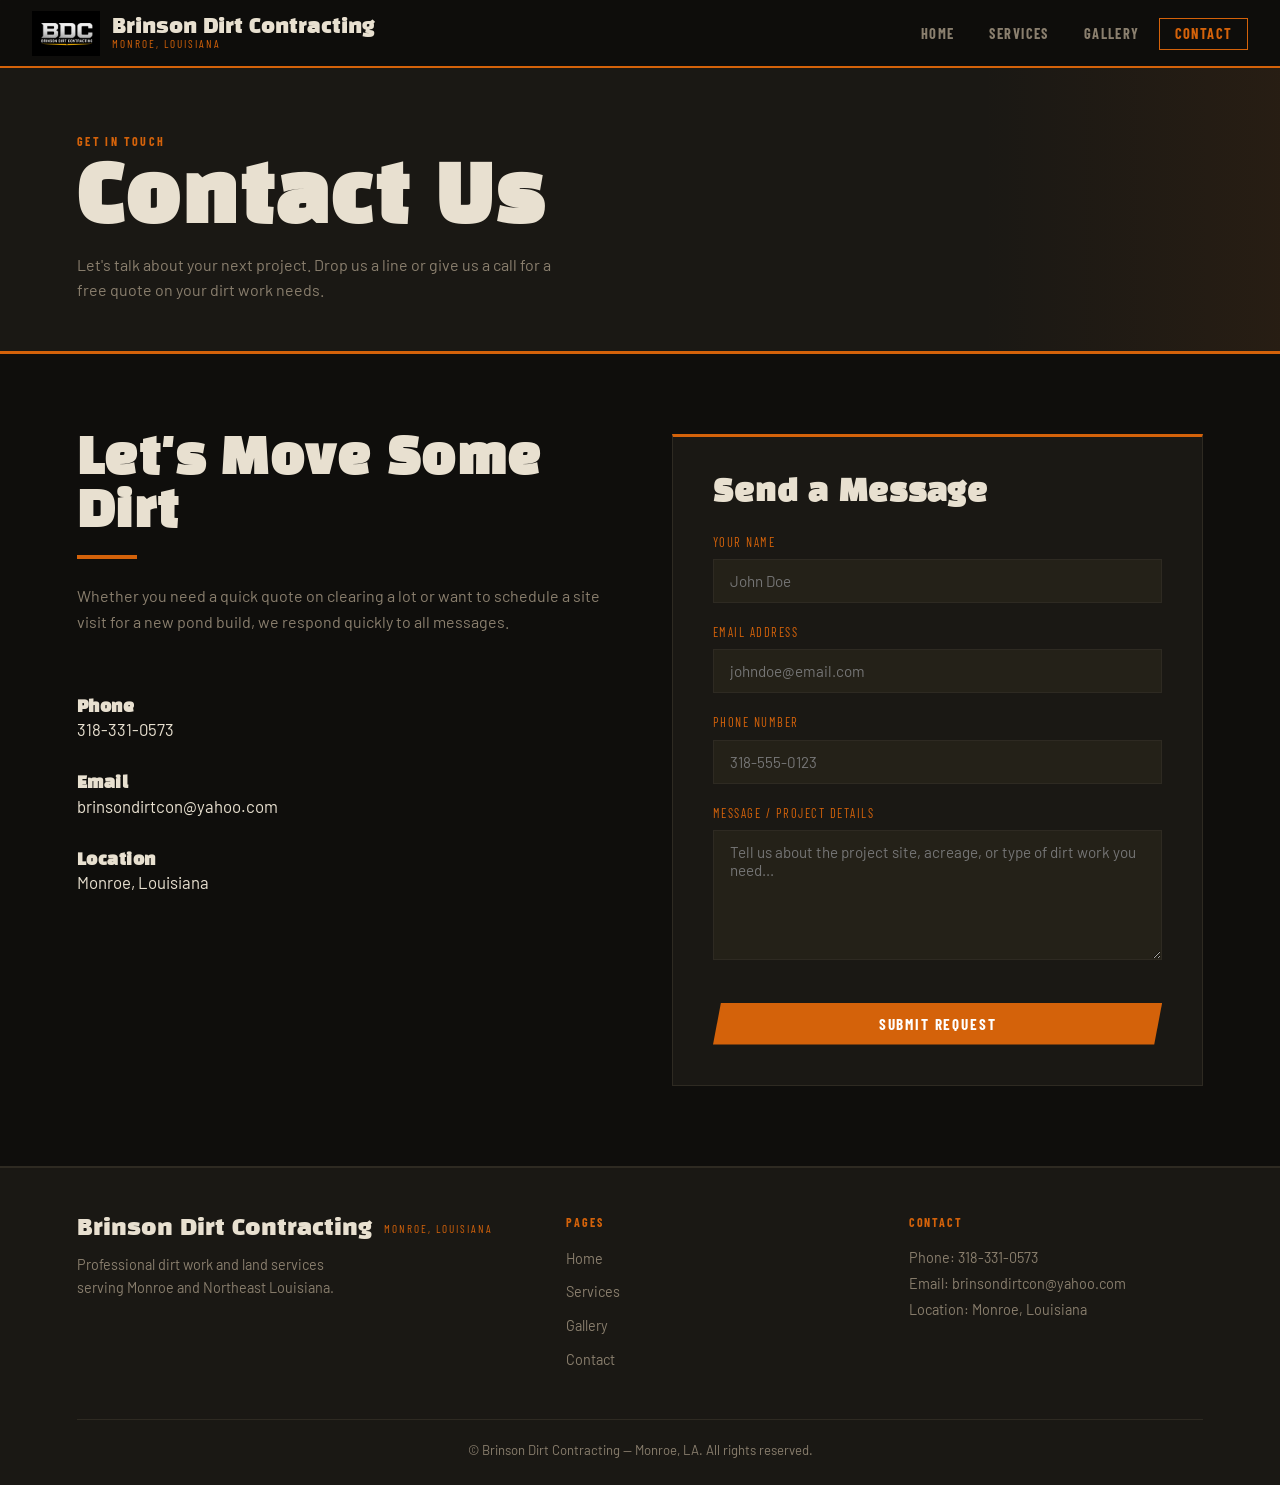
<file: contact.html>
<!DOCTYPE html>
<html lang="en">
<head>
  <meta charset="UTF-8" />
  <meta name="viewport" content="width=device-width, initial-scale=1.0" />
  <title>Contact | Brinson Dirt Contracting</title>
  <meta name="description" content="Get a free quote for land clearing, excavation, and dirt work in Monroe, LA." />
  <link rel="stylesheet" href="style.css" />
  <link rel="icon" type="image/jpeg" href="images/logo-black.jpeg" />
</head>
<body>

  <nav>
    <a href="index.html" class="nav-logo">
      <img src="images/logo-black.jpeg" alt="Brinson Dirt Contracting Logo" class="logo-img" />
      <div>
        Brinson Dirt Contracting
        <span>Monroe, Louisiana</span>
      </div>
    </a>
    <ul class="nav-links">
      <li><a href="index.html">Home</a></li>
      <li><a href="services.html">Services</a></li>
      <li><a href="gallery.html">Gallery</a></li>
      <li><a href="contact.html" class="active">Contact</a></li>
    </ul>
    <button class="hamburger" id="hamburger" aria-label="Menu">
      <span></span><span></span><span></span>
    </button>
  </nav>

  <div class="mobile-nav" id="mobileNav">
    <a href="index.html">Home</a>
    <a href="services.html">Services</a>
    <a href="gallery.html">Gallery</a>
    <a href="contact.html">Contact</a>
  </div>

  <div class="page-hero">
    <span class="section-label">Get In Touch</span>
    <h1>Contact Us</h1>
    <p>Let's talk about your next project. Drop us a line or give us a call for a free quote on your dirt work needs.</p>
  </div>

  <section class="section" style="background: var(--bg);">
    <div class="contact-grid">
      
      <div class="contact-info-block">
        <div>
          <h2>Let's Move Some Dirt</h2>
          <div class="divider"></div>
          <p style="color: var(--text-muted); margin-bottom: 2rem;">
            Whether you need a quick quote on clearing a lot or want to schedule a site visit for a new pond build, we respond quickly to all messages.
          </p>
        </div>

        <div class="contact-item">
          <div>
            <h4>Phone</h4>
            <a href="tel:3183310573">318-331-0573</a>
          </div>
        </div>

        <div class="contact-item">
          <div>
            <h4>Email</h4>
            <a href="mailto:brinsondirtcon@yahoo.com">brinsondirtcon@yahoo.com</a>
          </div>
        </div>

        <div class="contact-item">
          <div>
            <h4>Location</h4>
            <p>Monroe, Louisiana</p>
          </div>
        </div>
      </div>

      <div>
        <form class="contact-form" action="https://formspree.io/f/xaqzoara" method="POST">
          
          <input type="hidden" name="_subject" value="Message from BrinsonDirtContracting.com">
          <input type="hidden" name="_next" value="https://brinsondirtcon.pages.dev/index.html">
          
          <h3>Send a Message</h3>
          
          <div class="form-group">
            <label for="name">Your Name</label>
            <input type="text" id="name" name="name" placeholder="John Doe" required />
          </div>

          <div class="form-group">
            <label for="email">Email Address</label>
            <input type="email" id="email" name="email" placeholder="johndoe@email.com" required />
          </div>

          <div class="form-group">
            <label for="phone">Phone Number</label>
            <input type="tel" id="phone" name="phone" placeholder="318-555-0123" required />
          </div>

          <div class="form-group">
            <label for="message">Message / Project Details</label>
            <textarea id="message" name="message" placeholder="Tell us about the project site, acreage, or type of dirt work you need..." required></textarea>
          </div>

          <button type="submit" class="btn btn-primary" style="width: 100%; margin-top: 1rem;">Submit Request</button>
          
        </form>
      </div>

    </div>
  </section>

  <footer>
    <div class="footer-grid">
      <div class="footer-brand">
        <a href="index.html" class="nav-logo" style="margin-bottom: 0.75rem; display: inline-flex;">
          Brinson Dirt Contracting
          <span>Monroe, Louisiana</span>
        </a>
        <p>Professional dirt work and land services serving Monroe and Northeast Louisiana.</p>
      </div>
      <div class="footer-col">
        <h4>Pages</h4>
        <ul>
          <li><a href="index.html">Home</a></li>
          <li><a href="services.html">Services</a></li>
          <li><a href="gallery.html">Gallery</a></li>
          <li><a href="contact.html">Contact</a></li>
        </ul>
      </div>
      <div class="footer-col">
        <h4>Contact</h4>
        <p>
          Phone: <a href="tel:3183310573" style="color: var(--text-muted); text-decoration: none;">318-331-0573</a><br>
          Email: <a href="mailto:brinsondirtcon@yahoo.com" style="color: var(--text-muted); text-decoration: none;">brinsondirtcon@yahoo.com</a><br>
          Location: Monroe, Louisiana
        </p>
      </div>
    </div>
    <div class="footer-bottom">
      &copy; <span id="year"></span> Brinson Dirt Contracting &mdash; Monroe, LA. All rights reserved.
    </div>
  </footer>

  <script src="main.js"></script>
</body>
</html>
</file>
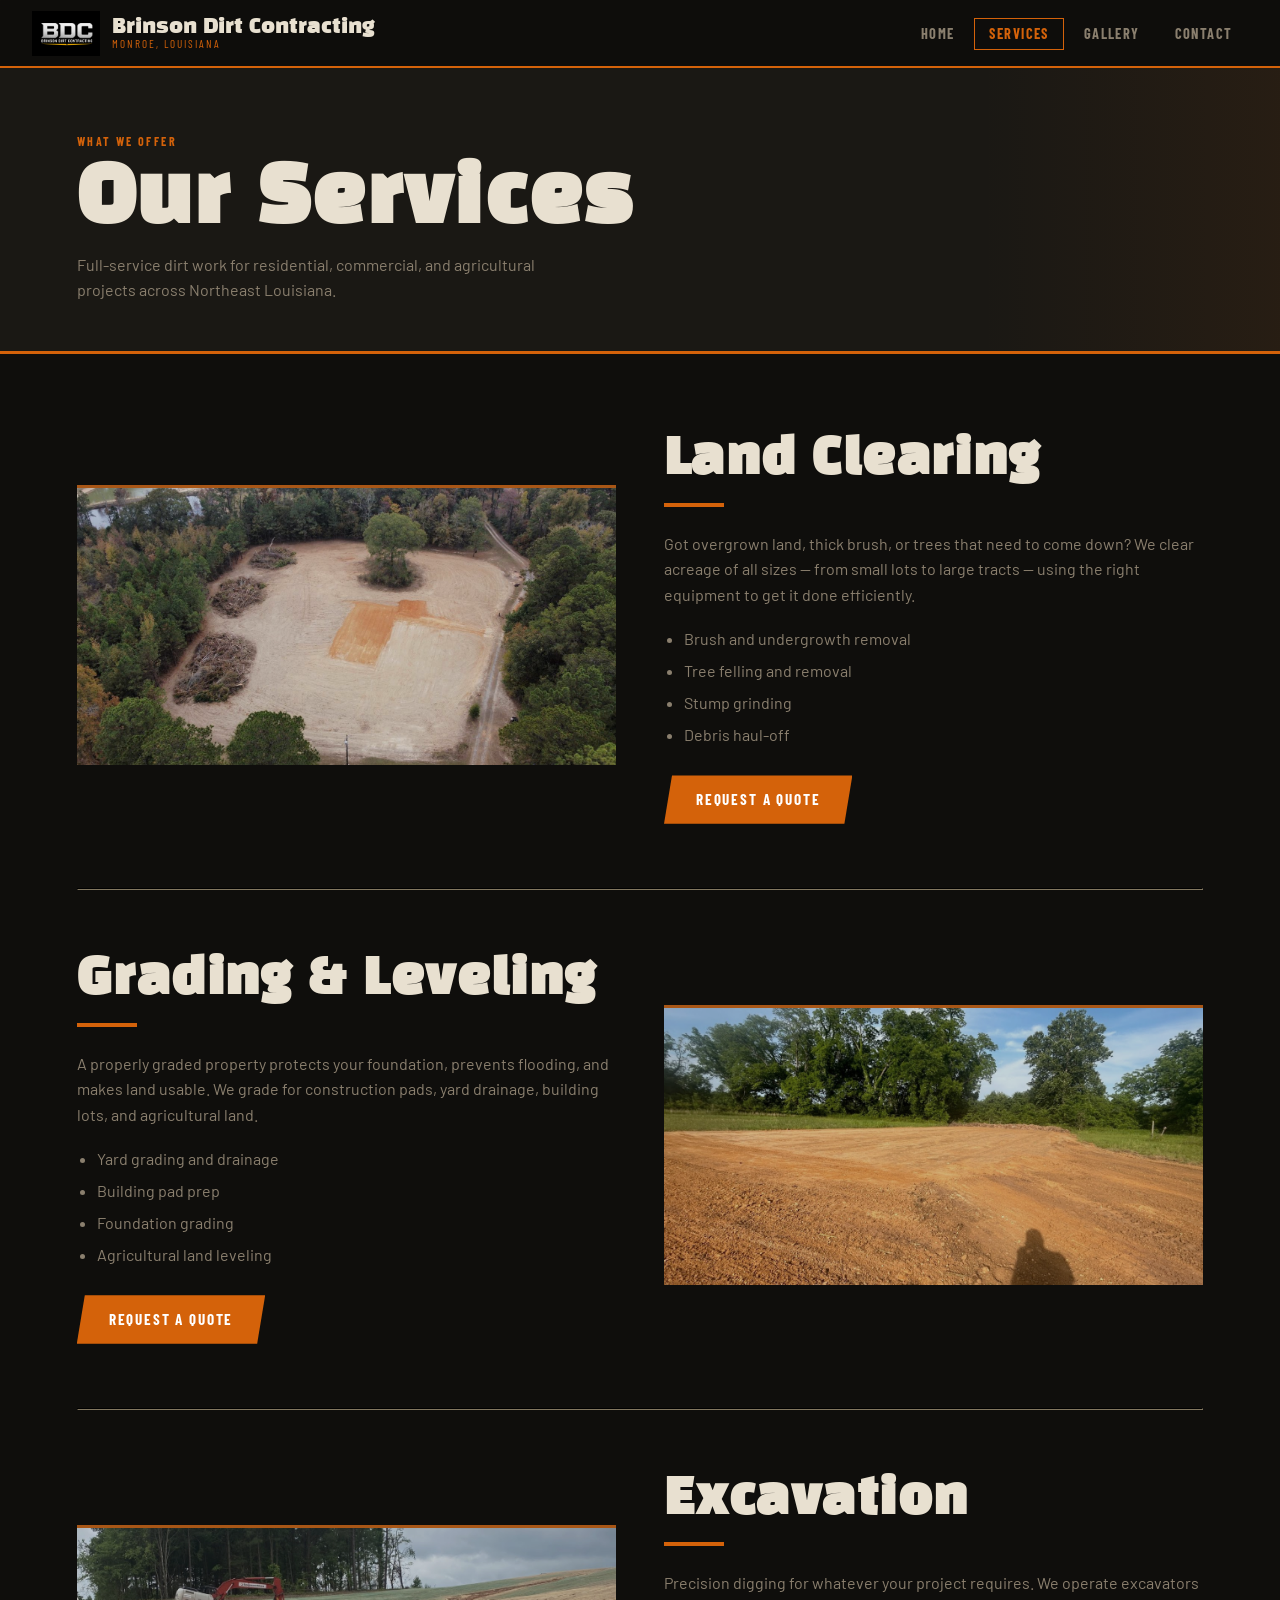
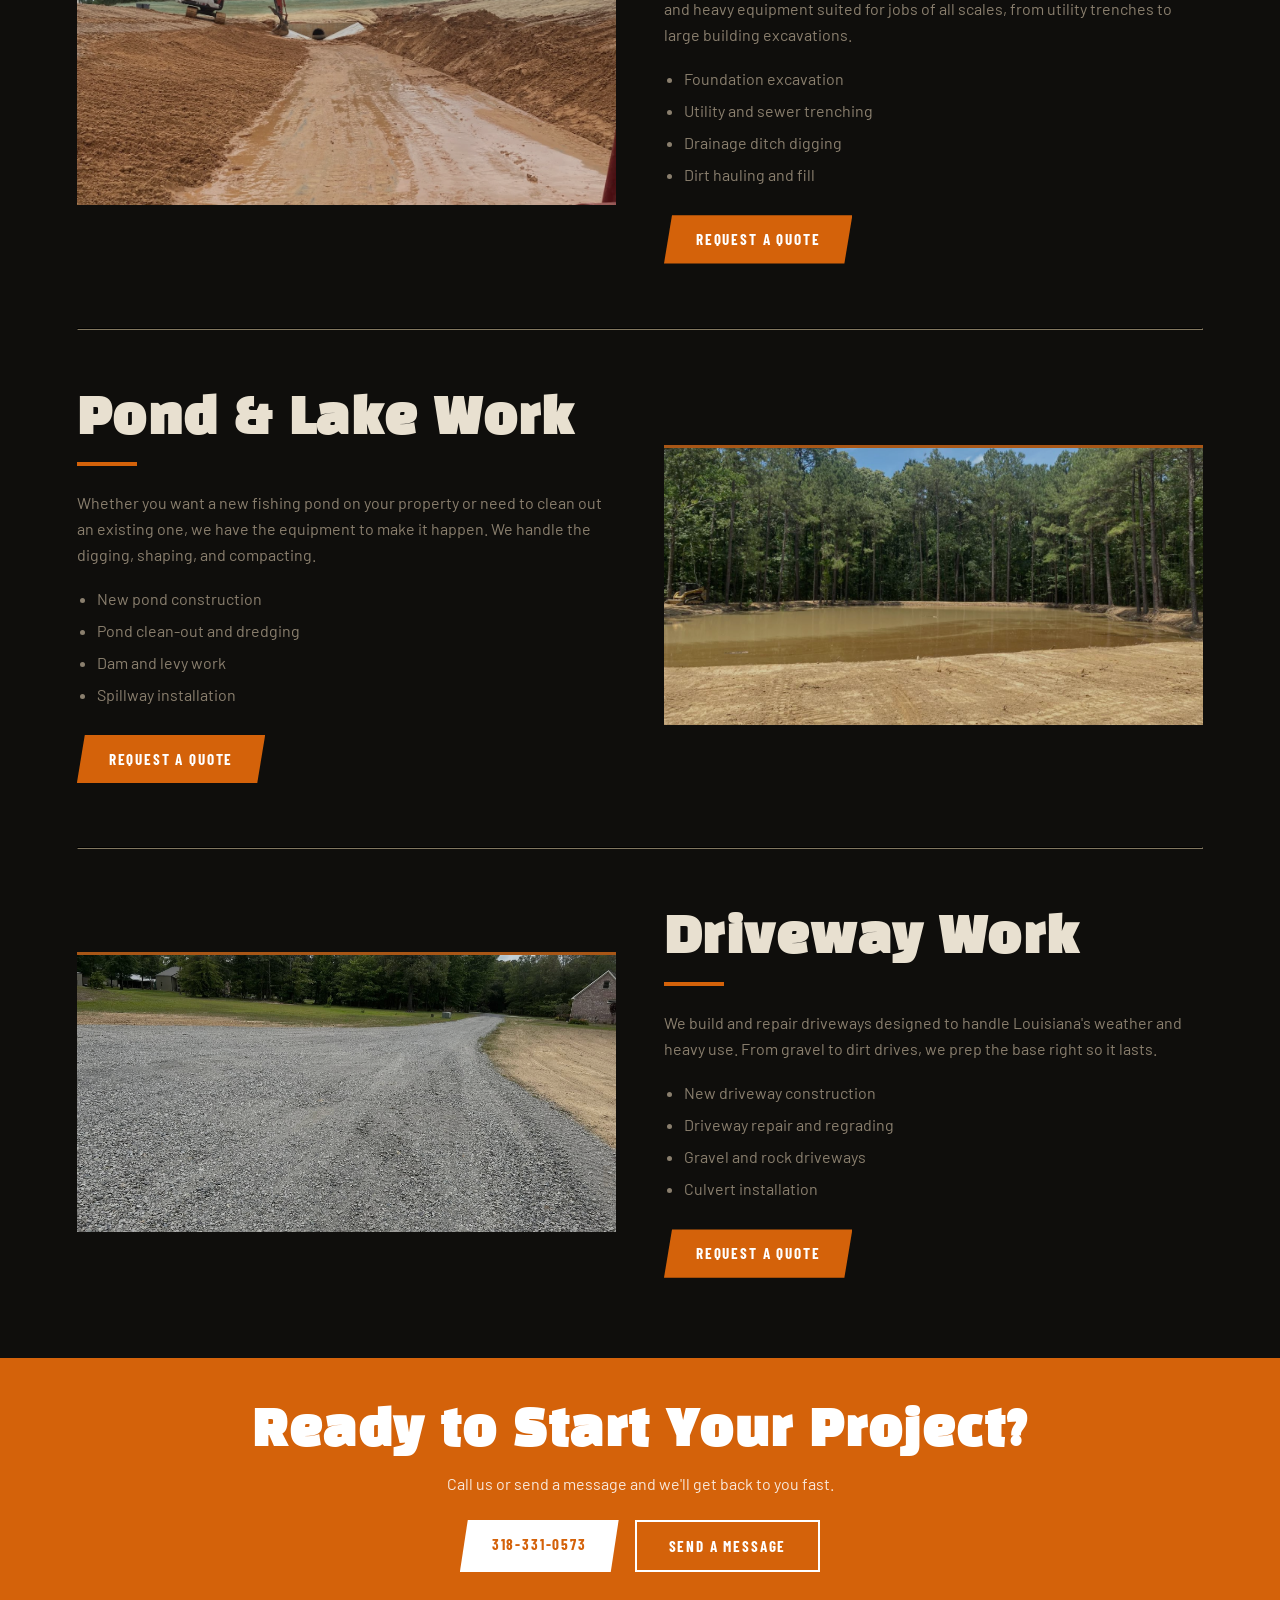
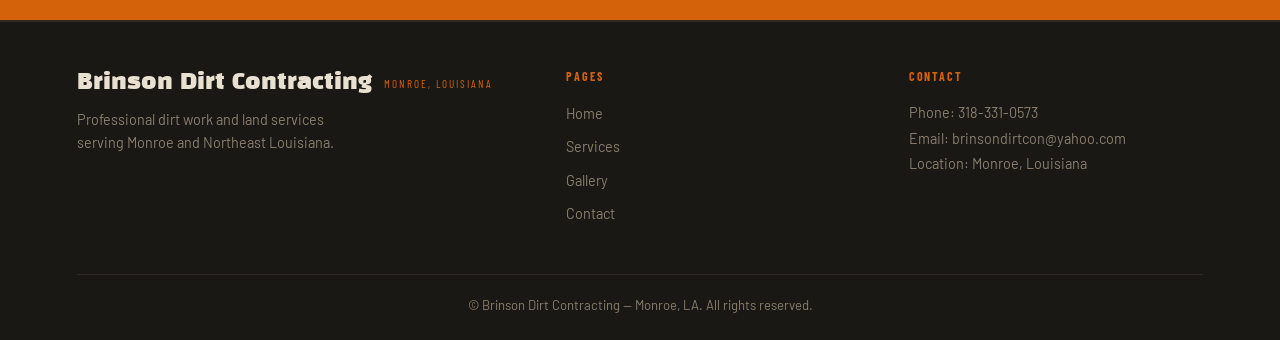
<file: services.html>
<!DOCTYPE html>
<html lang="en">
<head>
  <meta charset="UTF-8" />
  <meta name="viewport" content="width=device-width, initial-scale=1.0" />
  <title>Services | Brinson Dirt Contracting</title>
  <meta name="description" content="Land clearing, grading, excavation, pond work, and driveways in Monroe, LA." />
  <link rel="stylesheet" href="style.css" />
  <link rel="icon" type="image/jpeg" href="images/logo-black.jpeg" />
</head>
<body>

  <nav>
    <a href="index.html" class="nav-logo">
      <img src="images/logo-black.jpeg" alt="Brinson Dirt Contracting Logo" class="logo-img" />
      
      <div>
        Brinson Dirt Contracting
        <span>Monroe, Louisiana</span>
      </div>
    </a>
    <ul class="nav-links">
      <li><a href="index.html">Home</a></li>
      <li><a href="services.html" class="active">Services</a></li>
      <li><a href="gallery.html">Gallery</a></li>
      <li><a href="contact.html">Contact</a></li>
    </ul>
    <button class="hamburger" id="hamburger" aria-label="Menu">
      <span></span><span></span><span></span>
    </button>
  </nav>

  <div class="mobile-nav" id="mobileNav">
    <a href="index.html">Home</a>
    <a href="services.html">Services</a>
    <a href="gallery.html">Gallery</a>
    <a href="contact.html">Contact</a>
  </div>

  <!-- PAGE HERO -->
  <div class="page-hero">
    <span class="section-label">What We Offer</span>
    <h1>Our Services</h1>
    <p>Full-service dirt work for residential, commercial, and agricultural projects across Northeast Louisiana.</p>
  </div>

  <!-- SERVICES DETAIL -->
  <section class="section" style="background: var(--bg);">
    <div style="display: flex; flex-direction: column; gap: 4rem;">

      <!-- Land Clearing -->
      <div style="display: grid; grid-template-columns: 1fr 1fr; gap: 3rem; align-items: center;" class="service-detail">
        <div>
          <img src="images/ariel.jpg" alt="Land clearing service" style="width:100%; height:280px; object-fit:cover; filter: brightness(0.85) saturate(0.85); border-top: 3px solid var(--orange);" />
        </div>
        <div>
          <h2>Land Clearing</h2>
          <div class="divider"></div>
          <p style="color: var(--text-muted); margin-bottom: 1rem;">
            Got overgrown land, thick brush, or trees that need to come down? We clear acreage of all sizes — from small lots to large tracts — using the right equipment to get it done efficiently.
          </p>
          <ul style="color: var(--text-muted); padding-left: 1.25rem; line-height: 2;">
            <li>Brush and undergrowth removal</li>
            <li>Tree felling and removal</li>
            <li>Stump grinding</li>
            <li>Debris haul-off</li>
          </ul>
          <div style="margin-top: 1.5rem;">
            <a href="contact.html" class="btn btn-primary">Request a Quote</a>
          </div>
        </div>
      </div>

      <hr style="border-color: var(--border);" />

      <!-- Grading -->
      <div style="display: grid; grid-template-columns: 1fr 1fr; gap: 3rem; align-items: center;" class="service-detail">
        <div>
          <h2>Grading &amp; Leveling</h2>
          <div class="divider"></div>
          <p style="color: var(--text-muted); margin-bottom: 1rem;">
            A properly graded property protects your foundation, prevents flooding, and makes land usable. We grade for construction pads, yard drainage, building lots, and agricultural land.
          </p>
          <ul style="color: var(--text-muted); padding-left: 1.25rem; line-height: 2;">
            <li>Yard grading and drainage</li>
            <li>Building pad prep</li>
            <li>Foundation grading</li>
            <li>Agricultural land leveling</li>
          </ul>
          <div style="margin-top: 1.5rem;">
            <a href="contact.html" class="btn btn-primary">Request a Quote</a>
          </div>
        </div>
        <div>
          <img src="images/grading.jpg" alt="Grading and leveling service" style="width:100%; height:280px; object-fit:cover; filter: brightness(0.85) saturate(0.85); border-top: 3px solid var(--orange);" />
        </div>
      </div>

      <hr style="border-color: var(--border);" />

      <!-- Excavation -->
      <div style="display: grid; grid-template-columns: 1fr 1fr; gap: 3rem; align-items: center;" class="service-detail">
        <div>
          <img src="images/ditch.jpg" alt="Excavation service" style="width:100%; height:280px; object-fit:cover; filter: brightness(0.85) saturate(0.85); border-top: 3px solid var(--orange);" />
        </div>
        <div>
          <h2>Excavation</h2>
          <div class="divider"></div>
          <p style="color: var(--text-muted); margin-bottom: 1rem;">
            Precision digging for whatever your project requires. We operate excavators and heavy equipment suited for jobs of all scales, from utility trenches to large building excavations.
          </p>
          <ul style="color: var(--text-muted); padding-left: 1.25rem; line-height: 2;">
            <li>Foundation excavation</li>
            <li>Utility and sewer trenching</li>
            <li>Drainage ditch digging</li>
            <li>Dirt hauling and fill</li>
          </ul>
          <div style="margin-top: 1.5rem;">
            <a href="contact.html" class="btn btn-primary">Request a Quote</a>
          </div>
        </div>
      </div>

      <hr style="border-color: var(--border);" />

      <!-- Pond Work -->
      <div style="display: grid; grid-template-columns: 1fr 1fr; gap: 3rem; align-items: center;" class="service-detail">
        <div>
          <h2>Pond &amp; Lake Work</h2>
          <div class="divider"></div>
          <p style="color: var(--text-muted); margin-bottom: 1rem;">
            Whether you want a new fishing pond on your property or need to clean out an existing one, we have the equipment to make it happen. We handle the digging, shaping, and compacting.
          </p>
          <ul style="color: var(--text-muted); padding-left: 1.25rem; line-height: 2;">
            <li>New pond construction</li>
            <li>Pond clean-out and dredging</li>
            <li>Dam and levy work</li>
            <li>Spillway installation</li>
          </ul>
          <div style="margin-top: 1.5rem;">
            <a href="contact.html" class="btn btn-primary">Request a Quote</a>
          </div>
        </div>
        <div>
          <img src="images/pond.jpg" alt="Pond and lake work" style="width:100%; height:280px; object-fit:cover; filter: brightness(0.85) saturate(0.85); border-top: 3px solid var(--orange);" />
        </div>
      </div>

      <hr style="border-color: var(--border);" />

      <!-- Driveway -->
      <div style="display: grid; grid-template-columns: 1fr 1fr; gap: 3rem; align-items: center;" class="service-detail">
        <div>
          <img src="images/gravel.jpg" alt="Driveway work" style="width:100%; height:280px; object-fit:cover; filter: brightness(0.85) saturate(0.85); border-top: 3px solid var(--orange);" />
        </div>
        <div>
          <h2>Driveway Work</h2>
          <div class="divider"></div>
          <p style="color: var(--text-muted); margin-bottom: 1rem;">
            We build and repair driveways designed to handle Louisiana's weather and heavy use. From gravel to dirt drives, we prep the base right so it lasts.
          </p>
          <ul style="color: var(--text-muted); padding-left: 1.25rem; line-height: 2;">
            <li>New driveway construction</li>
            <li>Driveway repair and regrading</li>
            <li>Gravel and rock driveways</li>
            <li>Culvert installation</li>
          </ul>
          <div style="margin-top: 1.5rem;">
            <a href="contact.html" class="btn btn-primary">Request a Quote</a>
          </div>
        </div>
      </div>

    </div>
  </section>

  <!-- CTA BANNER -->
  <div style="background: var(--orange); padding: 3rem clamp(1.5rem, 6vw, 8rem); text-align: center;">
    <h2 style="color: #fff; margin-bottom: 0.75rem;">Ready to Start Your Project?</h2>
    <p style="color: rgba(255,255,255,0.85); margin-bottom: 1.5rem;">Call us or send a message and we'll get back to you fast.</p>
    <div style="display: flex; gap: 1rem; justify-content: center; flex-wrap: wrap;">
      <a href="tel:3183310573" class="btn" style="background:#fff; color:var(--orange); clip-path: polygon(8px 0%, 100% 0%, calc(100% - 8px) 100%, 0% 100%);">318-331-0573</a>
      <a href="contact.html" class="btn" style="background:transparent; color:#fff; border: 2px solid #fff;">Send a Message</a>
    </div>
  </div>

  <!-- FOOTER -->
  <footer>
    <div class="footer-grid">
      <div class="footer-brand">
        <a href="index.html" class="nav-logo" style="margin-bottom: 0.75rem; display: inline-flex;">
          Brinson Dirt Contracting
          <span>Monroe, Louisiana</span>
        </a>
        <p>Professional dirt work and land services serving Monroe and Northeast Louisiana.</p>
      </div>
      <div class="footer-col">
        <h4>Pages</h4>
        <ul>
          <li><a href="index.html">Home</a></li>
          <li><a href="services.html">Services</a></li>
          <li><a href="gallery.html">Gallery</a></li>
          <li><a href="contact.html">Contact</a></li>
        </ul>
      </div>
      <div class="footer-col">
        <h4>Contact</h4>
        <p>
          Phone: <a href="tel:3183310573" style="color: var(--text-muted); text-decoration: none;">318-331-0573</a><br>
          Email: <a href="mailto:brinsondirtcon@yahoo.com" style="color: var(--text-muted); text-decoration: none;">brinsondirtcon@yahoo.com</a><br>
          Location: Monroe, Louisiana
        </p>
      </div>
    </div>
    <div class="footer-bottom">
      &copy; <span id="year"></span> Brinson Dirt Contracting &mdash; Monroe, LA. All rights reserved.
    </div>
  </footer>

  <script src="main.js"></script>
  <style>
    @media (max-width: 768px) {
      .service-detail { grid-template-columns: 1fr !important; }
      .service-detail > div:first-child { order: 0 !important; }
    }
  </style>
</body>
</html>
</file>
<file: style.css>
/* ==========================================================================
   BRINSON DIRT CONTRACTING - Bold & Rugged Theme
   ========================================================================== */

@import url('https://fonts.googleapis.com/css2?family=Black+Han+Sans&family=Barlow+Condensed:wght@400;600;700&family=Barlow:wght@400;500&display=swap');

:root {
  --bg:         #0f0e0c;
  --bg-2:       #1a1814;
  --bg-3:       #242118;
  --orange:     #d4620a;
  --orange-lt:  #f07c2a;
  --gold:       #c99a2e;
  --text:       #e8e0d0;
  --text-muted: #8a7f6e;
  --border:     #2e2a22;
  --dirt:       #5c4a2a;
}

/* ---- BASE RESET & RESET STYLES ---- */
*, *::before, *::after { box-sizing: border-box; margin: 0; padding: 0; }
html { scroll-behavior: smooth; }

body {
  background: var(--bg);
  color: var(--text);
  font-family: 'Barlow', sans-serif;
  font-size: 1rem;
  line-height: 1.6;
  min-height: 100vh;
}

/* Texture Overlay */
body::before {
  content: '';
  position: fixed;
  inset: 0;
  background-image: url("data:image/svg+xml,%3Csvg xmlns='http://www.w3.org/2000/svg' width='4' height='4'%3E%3Crect width='1' height='1' fill='%23ffffff08'/%3E%3C/svg%3E");
  pointer-events: none;
  z-index: 0;
}

/* ---- TYPOGRAPHY ---- */
h1, h2, h3, h4 {
  font-family: 'Black Han Sans', sans-serif;
  letter-spacing: 0.03em;
  line-height: 1.1;
}

h1 { font-size: clamp(2.4rem, 6vw, 5rem); }
h2 { font-size: clamp(1.8rem, 4vw, 3rem); }
h3 { font-size: clamp(1.2rem, 2.5vw, 1.8rem); }

.section-label {
  font-family: 'Barlow Condensed', sans-serif;
  font-weight: 700;
  font-size: 0.75rem;
  letter-spacing: 0.2em;
  text-transform: uppercase;
  color: var(--orange);
  display: block;
  margin-bottom: 0.5rem;
}

/* ---- GLOBAL LAYOUT COMPONENTS ---- */
.section {
  padding: 5rem clamp(1.5rem, 6vw, 8rem);
  position: relative;
  z-index: 1;
}

.section-header {
  margin-bottom: 3rem;
}

.divider {
  width: 60px;
  height: 4px;
  background: var(--orange);
  margin: 1rem 0 1.5rem;
}

/* ---- BUTTONS ---- */
.btn {
  display: inline-block;
  font-family: 'Barlow Condensed', sans-serif;
  font-weight: 700;
  font-size: 0.95rem;
  letter-spacing: 0.12em;
  text-transform: uppercase;
  text-decoration: none;
  padding: 0.75rem 2rem;
  cursor: pointer;
  transition: all 0.2s;
  border: none;
}

.btn-primary {
  background: var(--orange);
  color: #fff;
  clip-path: polygon(8px 0%, 100% 0%, calc(100% - 8px) 100%, 0% 100%);
}
.btn-primary:hover { background: var(--orange-lt); transform: translateY(-2px); }

.btn-outline {
  background: transparent;
  color: var(--orange);
  border: 2px solid var(--orange);
}
.btn-outline:hover { background: var(--orange); color: #fff; }

/* ==========================================================================
   NAVIGATION BAR & MENUS
   ========================================================================== */
nav {
  position: sticky;
  top: 0;
  z-index: 100;
  background: rgba(15, 14, 12, 0.95);
  backdrop-filter: blur(8px);
  border-bottom: 2px solid var(--orange);
  display: flex;
  align-items: center;
  justify-content: space-between;
  padding: 0 2rem;
  height: 68px;
}

/* Updated to place logo image and text side-by-side */
.nav-logo {
  font-family: 'Black Han Sans', sans-serif;
  font-size: 1.25rem;
  color: var(--text);
  text-decoration: none;
  display: inline-flex;
  align-items: center;
  gap: 0.75rem;
  line-height: 1.1;
}

/* New block: Keeps text stacked vertically next to the logo image */
.nav-logo div {
  display: flex;
  flex-direction: column;
}

.nav-logo span {
  font-family: 'Barlow Condensed', sans-serif;
  font-size: 0.7rem;
  letter-spacing: 0.18em;
  text-transform: uppercase;
  color: var(--orange);
}

/* New block: Size rules to control the logo image frame nicely */
.logo-img {
  height: 45px;       
  width: auto;        
  object-fit: contain;
  display: block;
}

.nav-links {
  display: flex;
  gap: 0.25rem;
  list-style: none;
}

.nav-links a {
  font-family: 'Barlow Condensed', sans-serif;
  font-weight: 700;
  font-size: 0.9rem;
  letter-spacing: 0.1em;
  text-transform: uppercase;
  color: var(--text-muted);
  text-decoration: none;
  padding: 0.4rem 0.9rem;
  border: 1px solid transparent;
  transition: color 0.2s, border-color 0.2s;
}

.nav-links a:hover,
.nav-links a.active {
  color: var(--orange);
  border-color: var(--orange);
}

/* Hamburger Trigger */
.hamburger {
  background: none;
  border: none;
  cursor: pointer;
  display: none; /* Controlled by responsive media queries further down your sheet */
  flex-direction: column;
  gap: 6px;
  z-index: 100;
  padding: 0.5rem;
}

.hamburger span {
  display: block;
  width: 28px;
  height: 3px;
  background-color: var(--text);
  border-radius: 2px;
  transition: all 0.3s ease-in-out;
  transform-origin: 1px;
}

/* Hamburger to X Animations */
.hamburger.active span:nth-child(1) { transform: rotate(45deg); }
.hamburger.active span:nth-child(2) { opacity: 0; transform: translateX(-20px); }
.hamburger.active span:nth-child(3) { transform: rotate(-45deg); }

/* Dropdown Mobile Nav Drawer */
.mobile-nav {
  display: none;
  position: fixed;
  top: 68px;
  left: 0; 
  right: 0;
  background: var(--bg-2);
  border-bottom: 2px solid var(--orange);
  z-index: 99;
  padding: 1rem 2rem;
  flex-direction: column;
  gap: 0.25rem;
}

.mobile-nav.active { 
  display: flex; 
}

.mobile-nav a {
  font-family: 'Barlow Condensed', sans-serif;
  font-weight: 700;
  font-size: 1.1rem;
  letter-spacing: 0.1em;
  text-transform: uppercase;
  color: var(--text-muted);
  text-decoration: none;
  padding: 0.6rem 0;
  border-bottom: 1px solid var(--border);
}
.mobile-nav a:hover { color: var(--orange); }

/* Mobile logo scaling safety check */
@media (max-width: 768px) {
  .logo-img {
    height: 38px;
  }
}

/* ==========================================================================
   PAGE SECTIONS & WIDGETS
   ========================================================================== */

/* ---- HERO SECTION ---- */
.hero {
  position: relative;
  min-height: 92vh;
  display: flex;
  align-items: center;
  overflow: hidden;
  background: var(--bg-2);
}

.hero-bg {
  position: absolute;
  inset: 0;
  background:
    linear-gradient(110deg, rgba(15,14,12,0.92) 40%, rgba(15,14,12,0.5) 100%),
    url('images/hero.jpg') center/cover no-repeat;
}

.hero-content {
  position: relative;
  z-index: 1;
  padding: 4rem 2rem 4rem clamp(1.5rem, 6vw, 8rem);
  max-width: 700px;
}

.hero h1 { color: var(--text); margin-bottom: 1rem; }
.hero h1 em { font-style: normal; color: var(--orange); }
.hero p { font-size: 1.15rem; color: var(--text-muted); margin-bottom: 2rem; max-width: 480px; }
.hero-cta { display: flex; gap: 1rem; flex-wrap: wrap; }

.hero-container {
  max-width: 1200px;
  margin: 0 auto;
  padding: 4rem 2rem;
  display: flex;
  flex-direction: column;
  gap: 3rem;
  align-items: center;
  position: relative;
  z-index: 2;
}

.hero-text { width: 100%; }
.hero-image { width: 100%; max-width: 550px; }
.hero-image img {
  width: 100%;
  height: auto;
  object-fit: cover;
  border-radius: 8px;
  box-shadow: 0 20px 40px rgba(0, 0, 0, 0.15);
  border-left: 5px solid var(--orange);
}

.hero::after {
  content: '';
  position: absolute;
  bottom: 0; right: 0;
  width: 0; height: 0;
  border-style: solid;
  border-width: 0 0 80px 100vw;
  border-color: transparent transparent var(--bg) transparent;
}

/* ---- STATS BAR ---- */
.stats-bar {
  background: var(--orange);
  padding: 1.5rem clamp(1.5rem, 6vw, 8rem);
  display: flex;
  gap: 2rem;
  justify-content: space-around;
  flex-wrap: wrap;
}

.stat { text-align: center; color: #fff; }
.stat-num { font-family: 'Black Han Sans', sans-serif; font-size: 2.5rem; line-height: 1; }
.stat-label { font-family: 'Barlow Condensed', sans-serif; font-size: 0.8rem; letter-spacing: 0.12em; text-transform: uppercase; opacity: 0.85; }

/* ---- ABOUT SECTION & QUICK CONTACT WIDGET ---- */
.about-section {
  background: var(--bg);
}

.about-container {
  max-width: 900px;
  margin: 0 auto;
  padding: 0 2rem;
  display: flex;
  flex-direction: column;
  gap: 2.5rem;
}

.about-text { color: var(--text-muted); margin-bottom: 1.25rem; }
.margin-bottom-large { margin-bottom: 2rem; }

.about-contact {
  background: var(--bg-2);
  border: 1px solid var(--border);
  border-left: 4px solid var(--orange);
  padding: 2rem;
  width: 100%;
}

.about-contact h3 { margin-bottom: 1.25rem; }
.contact-info-list { display: flex; flex-direction: column; gap: 1.25rem; }

.contact-item {
  display: flex;
  flex-direction: column;
  gap: 0.15rem;
  align-items: flex-start;
}

.contact-label {
  font-family: 'Barlow Condensed', sans-serif;
  font-size: 0.78rem;
  letter-spacing: 0.12em;
  text-transform: uppercase;
  color: var(--text-muted);
  line-height: 1;
  margin: 0;
}

.contact-value {
  color: var(--text);
  text-decoration: none;
  font-family: 'Barlow', sans-serif;
  font-size: 0.95rem;
  line-height: 1.1;
  margin: 0;
}

.contact-value.phone-link {
  font-size: 1.1rem;
  font-weight: 600;
}

.no-margin { margin: 0; }

/* ---- SERVICE CARDS GRID ---- */
.services-grid {
  display: grid;
  grid-template-columns: repeat(auto-fit, minmax(280px, 1fr));
  gap: 1.5rem;
}

.service-card {
  background: var(--bg-2);
  border: 1px solid var(--border);
  border-top: 3px solid var(--orange);
  padding: 2rem;
  transition: transform 0.2s, border-color 0.2s;
  position: relative;
  overflow: hidden;
}

.service-card::before {
  content: '';
  position: absolute;
  top: 0; left: 0; right: 0;
  height: 100%;
  background: linear-gradient(135deg, rgba(212,98,10,0.05) 0%, transparent 60%);
  pointer-events: none;
}

.service-card:hover { transform: translateY(-4px); border-color: var(--orange-lt); }

.service-card img {
  width: 100%;
  height: 180px;
  object-fit: cover;
  margin-bottom: 1.25rem;
  filter: brightness(0.85) saturate(0.9);
}

.service-icon { font-size: 2rem; margin-bottom: 0.75rem; }
.service-card h3 { color: var(--text); margin-bottom: 0.5rem; }
.service-card p { color: var(--text-muted); font-size: 0.95rem; }

/* ---- GALLERY LAYOUT & LIGHTBOX ---- */
.gallery-grid {
  display: grid;
  grid-template-columns: repeat(auto-fill, minmax(260px, 1fr));
  gap: 1rem;
  padding-top: 1rem;
  padding-bottom: 1rem;
}

.gallery-item {
  position: relative;
  overflow: hidden;
  aspect-ratio: 4/3;
  cursor: pointer;
  background: var(--bg-3);
}

.gallery-item img {
  width: 100%;
  height: 100%;
  object-fit: cover;
  transition: transform 0.4s;
  filter: brightness(0.85) saturate(0.85);
}

.gallery-item:hover img { transform: scale(1.06); filter: brightness(1) saturate(1); }
.gallery-item .overlay {
  position: absolute;
  inset: 0;
  background: rgba(212,98,10,0.15);
  opacity: 0;
  transition: opacity 0.3s;
  display: flex;
  align-items: center;
  justify-content: center;
  font-size: 2rem;
}
.gallery-item:hover .overlay { opacity: 1; }

.lightbox {
  display: none;
  position: fixed;
  inset: 0;
  background: rgba(0,0,0,0.92);
  z-index: 1000;
  align-items: center;
  justify-content: center;
}
.lightbox.open { display: flex; }
.lightbox img { max-width: 90vw; max-height: 85vh; object-fit: contain; border: 2px solid var(--orange); }
.lightbox-close {
  position: absolute;
  top: 1.5rem; right: 2rem;
  font-size: 2rem;
  color: var(--text);
  cursor: pointer;
  background: none;
  border: none;
  line-height: 1;
}
.lightbox-close:hover { color: var(--orange); }

.lightbox-arrow {
  position: absolute;
  top: 50%;
  transform: translateY(-50%);
  background: rgba(0, 0, 0, 0.4);
  color: var(--text);
  border: 1px solid var(--border);
  font-size: 2.5rem;
  padding: 0.5rem 1rem;
  cursor: pointer;
  user-select: none;
  transition: all 0.2s;
  z-index: 1010;
}

.lightbox-arrow:hover {
  background: var(--orange);
  color: #fff;
  border-color: var(--orange-lt);
}

.left-arrow { left: 2rem; }
.right-arrow { right: 2rem; }

/* Adjust arrows on small mobile layouts so they don't block the picture */
@media (max-width: 768px) {
  .lightbox-arrow {
    font-size: 1.8rem;
    padding: 0.3rem 0.7rem;
    top: auto;
    bottom: 2rem;
    transform: none;
  }
  .left-arrow { left: calc(50% - 60px); }
  .right-arrow { right: calc(50% - 60px); }
}

/* ---- CONTACT INFRASTRUCTURE & FORM ---- */
.contact-grid {
  display: grid;
  grid-template-columns: 1fr 1fr;
  gap: 4rem;
  align-items: start;
}

.contact-info-block { display: flex; flex-direction: column; gap: 2rem; }
.contact-icon {
  width: 48px;
  height: 48px;
  background: var(--orange);
  display: flex;
  align-items: center;
  justify-content: center;
  font-size: 1.3rem;
  flex-shrink: 0;
  clip-path: polygon(6px 0%, 100% 0%, calc(100% - 6px) 100%, 0% 100%);
}

.contact-item a, .contact-item p {
  color: var(--text);      /* Keeps it the warm white/cream text color */
  text-decoration: none;   /* Strips away the blue link underline */
  font-size: 1.05rem;
  display: inline-block;
}

/* Controls exactly what happens when someone hovers over the text link */
.contact-item a:hover { 
  color: var(--text);      /* Stays regular text color instead of turning orange */           /* Makes the mouse cursor look like regular selectable text */
}

.contact-form {
  background: var(--bg-2);
  border: 1px solid var(--border);
  border-top: 3px solid var(--orange);
  padding: 2.5rem;
}

.contact-form h3 { margin-bottom: 1.5rem; color: var(--text); }
.form-group { margin-bottom: 1.25rem; }

.form-group label {
  display: block;
  font-family: 'Barlow Condensed', sans-serif;
  font-size: 0.78rem;
  letter-spacing: 0.12em;
  text-transform: uppercase;
  color: var(--orange);
  margin-bottom: 0.4rem;
}

.form-group input,
.form-group textarea,
.form-group select {
  width: 100%;
  background: var(--bg-3);
  border: 1px solid var(--border);
  color: var(--text);
  padding: 0.75rem 1rem;
  font-family: 'Barlow', sans-serif;
  font-size: 0.95rem;
  outline: none;
  transition: border-color 0.2s;
}

.form-group input:focus, .form-group textarea:focus, .form-group select:focus { border-color: var(--orange); }
.form-group textarea { resize: vertical; min-height: 130px; }
.form-notice { font-size: 0.82rem; color: var(--text-muted); margin-top: 1rem; }

/* ---- FOOTER ---- */
footer {
  background: var(--bg-2);
  border-top: 2px solid var(--border);
  padding: 3rem clamp(1.5rem, 6vw, 8rem) 1.5rem;
  position: relative;
  z-index: 1;
}

.footer-grid { display: grid; grid-template-columns: 1.5fr 1fr 1fr; gap: 3rem; margin-bottom: 2.5rem; }
.footer-brand .nav-logo { font-size: 1.4rem; margin-bottom: 0.75rem; }
.footer-brand p { color: var(--text-muted); font-size: 0.9rem; max-width: 280px; }
.footer-col h4 { font-family: 'Barlow Condensed', sans-serif; font-size: 0.75rem; letter-spacing: 0.15em; text-transform: uppercase; color: var(--orange); margin-bottom: 1rem; }
.footer-col ul { list-style: none; }
.footer-col ul li { margin-bottom: 0.5rem; }
.footer-col ul a { color: var(--text-muted); text-decoration: none; font-size: 0.9rem; transition: color 0.2s; }
.footer-col ul a:hover { color: var(--orange); }
.footer-col p { color: var(--text-muted); font-size: 0.9rem; line-height: 1.8; }
.footer-bottom { border-top: 1px solid var(--border); padding-top: 1.25rem; text-align: center; color: var(--text-muted); font-size: 0.82rem; }

/* ---- INNER PAGE HEROS ---- */
.page-hero {
  background: var(--bg-2);
  border-bottom: 3px solid var(--orange);
  padding: 4rem clamp(1.5rem, 6vw, 8rem) 3rem;
  position: relative;
  overflow: hidden;
}

.page-hero::before {
  content: '';
  position: absolute;
  top: 0; right: 0;
  width: 300px; height: 100%;
  background: linear-gradient(90deg, transparent, rgba(212,98,10,0.07));
  pointer-events: none;
}

.page-hero h1 { margin-bottom: 0.5rem; }
.page-hero p { color: var(--text-muted); max-width: 500px; }


/* ==========================================================================
   RESPONSIVE MEDIA QUERIES (Desktop-First / Mobile-First Breaks)
   ========================================================================== */

/* Tablet & Mobile Screens (Down to 768px and below) */
@media (max-width: 768px) {
  .nav-links { display: none; }
  .hamburger { display: flex; }
  .contact-grid { grid-template-columns: 1fr; gap: 2.5rem; }
  .footer-grid { grid-template-columns: 1fr; gap: 2rem; }
  .stats-bar { gap: 1.5rem; }
}

/* Tiny Mobile Devices (480px and below) */
@media (max-width: 480px) {
  .section { padding: 3rem 1.25rem; }
  .page-hero { padding: 3rem 1.25rem 2rem; }
}

/* Large Desktop Viewports (Upward from 768px) */
@media (min-width: 768px) {
  .hero-container {
    flex-direction: row;
    justify-content: space-between;
    align-items: center;
    padding: 6rem 2rem;
    max-width: 1300px; 
    gap: 4rem; 
  }

  .hero-text {
    flex: 0 1 auto; 
    max-width: 50%; 
  }

  .hero-image {
    flex: 1 1 0%; 
    max-width: none; 
  }

  .hero-image img {
    width: 100%;
    height: auto;
    aspect-ratio: 4 / 3;
    object-fit: cover; 
  }

  .about-container {
    display: grid;
    grid-template-columns: 1.2fr 0.8fr;
    gap: 3rem;
    align-items: center;
  }
}
</file>
